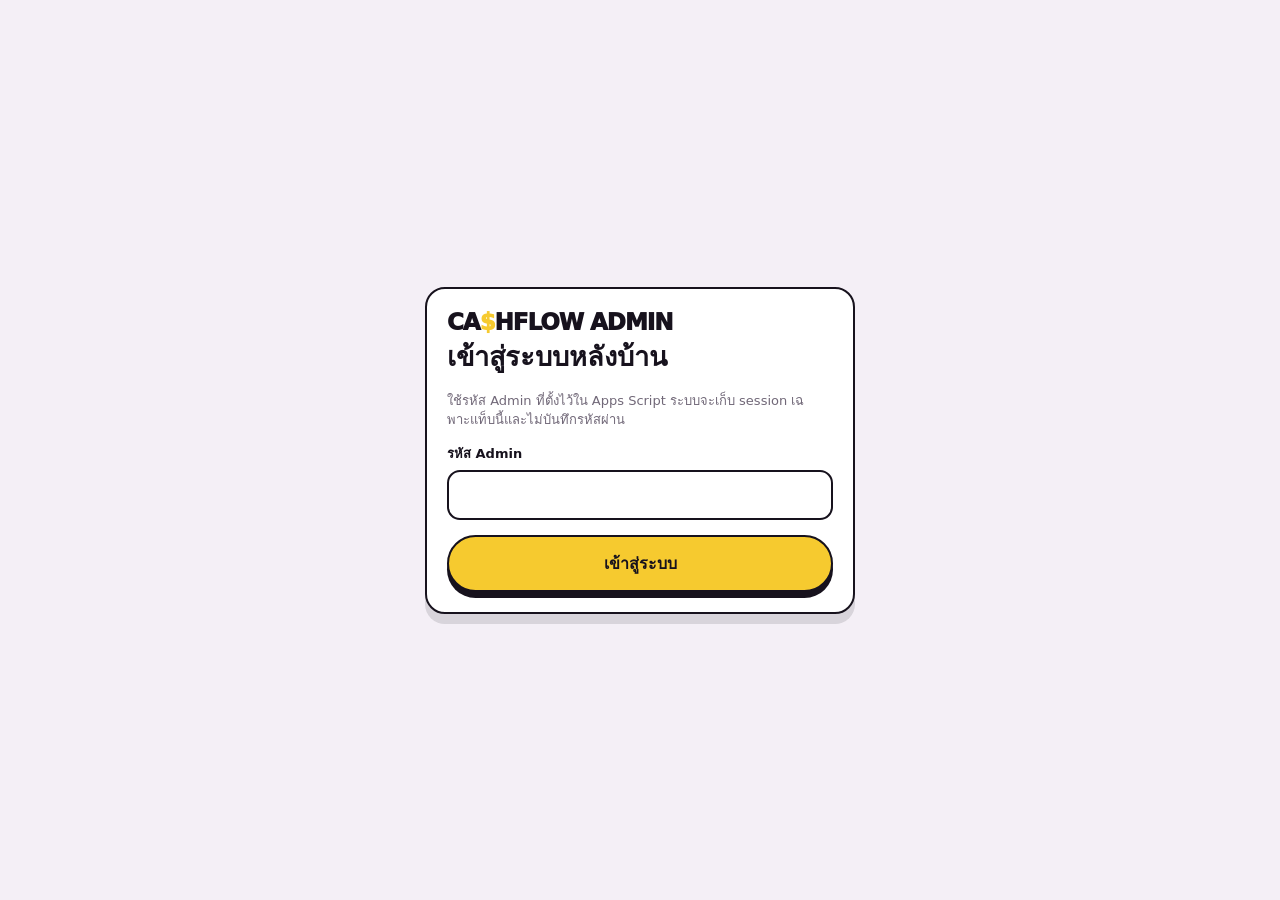
<file: admin/index.html>
<!doctype html>
<html lang="th">
<head>
  <meta charset="utf-8">
  <meta name="viewport" content="width=device-width,initial-scale=1,viewport-fit=cover">
  <meta name="theme-color" content="#17121d">
  <title>CA$HFLOW Meetup — Admin</title>
  <link rel="stylesheet" href="../styles.css">
</head>
<body>
<section id="loginView" class="admin-login">
  <form id="loginForm" class="login-card">
    <div class="brand">CA<span>$</span>HFLOW ADMIN</div>
    <h1>เข้าสู่ระบบหลังบ้าน</h1>
    <p>ใช้รหัส Admin ที่ตั้งไว้ใน Apps Script ระบบจะเก็บ session เฉพาะแท็บนี้และไม่บันทึกรหัสผ่าน</p>
    <div class="field">
      <label for="adminPassword">รหัส Admin</label>
      <input id="adminPassword" type="password" autocomplete="current-password" required>
    </div>
    <div id="loginError" class="notice error hidden" role="alert"></div>
    <button class="primary" type="submit">เข้าสู่ระบบ</button>
  </form>
</section>

<section id="adminView" class="admin-wrap hidden">
  <header class="admin-head">
    <div class="admin-title-row">
      <div class="brand">CA<span>$</span>HFLOW ADMIN</div>
      <div id="syncStatus" class="sync-pill" role="status" aria-live="polite">กำลังเชื่อมต่อ…</div>
    </div>

    <div class="admin-context">
      <div class="context-field">
        <label for="roundSelector">กำลังจัดการรอบ</label>
        <select id="roundSelector" aria-describedby="adminRoundMeta"></select>
      </div>
      <p id="adminRoundMeta">กำลังโหลด…</p>
    </div>

    <nav class="admin-nav" role="tablist" aria-label="เมนูหลังบ้าน">
      <button type="button" id="tabBtnApplicants" class="active" role="tab" aria-selected="true" aria-controls="tab-applicants" data-tab="applicants">ผู้สมัคร</button>
      <button type="button" id="tabBtnRounds" role="tab" aria-selected="false" aria-controls="tab-rounds" data-tab="rounds">รอบกิจกรรม</button>
      <button type="button" id="tabBtnCheckin" role="tab" aria-selected="false" aria-controls="tab-checkin" data-tab="checkin">Check-in</button>
      <button id="logoutBtn" type="button">ออกจากระบบ</button>
    </nav>
  </header>

  <div id="setupBanner" class="setup-banner hidden" role="alert"></div>

  <main class="admin-body">
    <section id="tab-applicants" role="tabpanel" aria-labelledby="tabBtnApplicants">
      <div class="stats">
        <div class="stat"><b id="statTotal">0</b><span>สมัครทั้งหมด</span></div>
        <div class="stat"><b id="statPending">0</b><span>รอตรวจ</span></div>
        <div class="stat"><b id="statApproved">0</b><span>อนุมัติ</span></div>
        <div class="stat"><b id="statWaitlist">0</b><span>สำรอง</span></div>
        <div class="stat"><b id="statChecked">0</b><span>Check-in</span></div>
        <div class="stat"><b id="statCapacity">—</b><span>ที่ว่างอนุมัติ</span></div>
      </div>

      <div class="toolbar">
        <div class="toolbar-field">
          <label for="searchInput">ค้นหาผู้สมัคร</label>
          <input id="searchInput" class="search" placeholder="ชื่อ / เบอร์ / Email / Reference" autocomplete="off">
        </div>
        <button id="refreshBtn" class="secondary" type="button">รีเฟรช</button>
      </div>

      <div class="filters" aria-label="กรองสถานะ">
        <button type="button" class="filter-chip active" data-status="Pending" aria-pressed="true">Pending</button>
        <button type="button" class="filter-chip" data-status="Approved" aria-pressed="false">Approved</button>
        <button type="button" class="filter-chip" data-status="Waitlist" aria-pressed="false">Waitlist</button>
        <button type="button" class="filter-chip" data-status="Rejected" aria-pressed="false">Rejected</button>
        <button type="button" class="filter-chip" data-status="Cancelled" aria-pressed="false">Cancelled</button>
        <button type="button" class="filter-chip" data-status="ALL" aria-pressed="false">ทั้งหมด</button>
      </div>

      <div id="applicantError" class="notice error hidden" role="alert"></div>
      <div id="applicantList" class="applicant-list"></div>
    </section>

    <section id="tab-rounds" class="hidden" role="tabpanel" aria-labelledby="tabBtnRounds">
      <div class="round-grid">
        <div class="round-list">
          <div class="section-head">
            <div>
              <h2>รอบกิจกรรม</h2>
              <p>เลือกรอบเพื่อจัดการ หรือกำหนดรอบ Public ที่หน้า Participant จะเปิดโดยค่าเริ่มต้น</p>
            </div>
            <button id="newRoundBtn" class="secondary" type="button">สร้างรอบใหม่</button>
          </div>
          <div id="roundList"></div>
        </div>

        <form id="roundForm" class="round-form">
          <h2 id="roundFormTitle">สร้างรอบใหม่</h2>
          <input id="roundId" type="hidden">

          <div class="field">
            <label for="roundCode">Round code <span class="req">*</span></label>
            <input id="roundCode" required maxlength="60" placeholder="เช่น cashflow-02">
          </div>

          <div class="field">
            <label for="roundTitle">ชื่อรอบ <span class="req">*</span></label>
            <input id="roundTitle" required maxlength="120">
          </div>

          <div class="field">
            <label for="roundDate">วันที่จริง</label>
            <input id="roundDate" type="date">
            <small>ใช้สำหรับ Add to Calendar; ถ้ายังไม่ยืนยันปีให้เว้นไว้</small>
          </div>

          <div class="field">
            <label for="roundDateLabel">ข้อความวันที่</label>
            <input id="roundDateLabel" placeholder="เช่น 19 กันยายน">
          </div>

          <div class="form-grid-two">
            <div class="field">
              <label for="roundStart">เวลาเริ่ม</label>
              <input id="roundStart" type="time">
            </div>
            <div class="field">
              <label for="roundEnd">เวลาจบ</label>
              <input id="roundEnd" type="time">
            </div>
          </div>

          <div class="field">
            <label for="roundLocation">สถานที่</label>
            <input id="roundLocation">
          </div>

          <div class="field">
            <label for="roundLocationUrl">Google Maps / Location URL</label>
            <input id="roundLocationUrl" type="url">
          </div>

          <div class="field">
            <label for="roundStatus">สถานะรอบ</label>
            <select id="roundStatus">
              <option>Draft</option>
              <option>Open</option>
              <option>Closed</option>
              <option>Completed</option>
              <option>Cancelled</option>
            </select>
          </div>

          <div class="field check-field">
            <label for="capacityEnabled">
              <input id="capacityEnabled" type="checkbox" checked>
              จำกัดจำนวนที่อนุมัติ
            </label>
            <small>เมื่อเต็ม ผู้สมัครใหม่จะเข้า Waitlist อัตโนมัติ</small>
          </div>

          <div id="capacityField" class="field">
            <label for="approvalCapacity">จำนวนสูงสุดที่อนุมัติ</label>
            <input id="approvalCapacity" type="number" min="1" value="30" inputmode="numeric">
          </div>

          <div id="roundError" class="notice error hidden" role="alert"></div>

          <div class="form-actions">
            <button class="primary" type="submit">บันทึกรอบ</button>
            <button id="resetRoundBtn" class="secondary" type="button">ล้างฟอร์ม</button>
          </div>
        </form>
      </div>
    </section>

    <section id="tab-checkin" class="hidden" role="tabpanel" aria-labelledby="tabBtnCheckin">
      <div class="checkin-grid">
        <div class="scan-card">
          <h2>สแกน QR</h2>
          <p class="section-help">กล้องจะสแกนต่อเนื่องอัตโนมัติ และหยุดชั่วคราวหลังพบแต่ละคน</p>
          <div class="scan-box" id="scanBox">
            <span id="scanPlaceholder">พร้อมเปิดกล้อง</span>
            <video id="scannerVideo" class="hidden" playsinline muted></video>
            <canvas id="scannerCanvas" class="hidden" aria-hidden="true"></canvas>
          </div>
          <div id="scanResult" class="scan-result" aria-live="polite"></div>
          <button id="scanBtn" class="primary" type="button">เปิดกล้องสแกน</button>
          <p id="scanHint" class="cta-help">รองรับ BarcodeDetector เมื่อมี และใช้ jsQR เป็น fallback สำหรับ Safari/iPhone</p>
        </div>

        <div class="manual-card">
          <h2>ค้นหา Check-in</h2>
          <div class="field">
            <label for="checkQuery">ชื่อ / เบอร์ / Reference</label>
            <input id="checkQuery" autocomplete="off">
          </div>
          <button id="checkSearchBtn" class="primary" type="button">ค้นหา</button>
          <div id="checkResult" class="check-result" aria-live="polite"></div>
        </div>
      </div>
    </section>
  </main>
</section>

<script src="../assets/jsQR.js" defer></script>
<script src="./admin.js" defer></script>
</body>
</html>
</file>
<file: styles.css>
:root{
  --ink:#17121d;--plum:#321842;--purple:#6b33a0;--yellow:#f6ca2f;--yellow2:#ffe66a;
  --orange:#f2962f;--paper:#fffaf2;--surface:#fff;--canvas:#f4eff6;--muted:#716878;
  --line:#ded5e3;--success:#216b50;--warning:#8a6400;--danger:#a84149;--radius:18px;
}
*{box-sizing:border-box}html{scroll-behavior:smooth}body{margin:0;background:var(--canvas);color:var(--ink);font-family:"Noto Sans Thai","Leelawadee UI",Tahoma,system-ui,sans-serif;-webkit-font-smoothing:antialiased}
button,input,select,textarea{font:inherit}button{cursor:pointer}button:disabled{cursor:not-allowed;opacity:.55}a{color:inherit}:focus-visible{outline:3px solid var(--yellow);outline-offset:3px}
.site{min-height:100vh}.shell{width:min(100%,760px);margin:auto}.topbar{height:64px;display:flex;align-items:center;justify-content:space-between;padding:0 18px;background:var(--ink);color:#fff;position:sticky;top:0;z-index:50}
.brand{font-size:23px;font-weight:950;letter-spacing:-.045em}.brand span{color:var(--yellow)}.tag{font-size:11px;color:#d8cfde;font-weight:800}.hero{position:relative;background:var(--ink);color:#fff;overflow:hidden;padding:26px 18px 0;border-bottom:3px solid var(--ink)}
.hero::before{content:"";position:absolute;inset:0;background:radial-gradient(circle at 18% 18%,rgba(246,202,47,.18) 0 2px,transparent 3px) 0 0/15px 15px;opacity:.22;pointer-events:none}.hero-copy{position:relative;z-index:2}.hero-kicker{display:inline-flex;border:2px solid #fff;border-radius:999px;padding:7px 10px;font-size:11px;font-weight:950;background:var(--plum)}
.hero h1{margin:15px 0 8px;font-size:clamp(52px,13vw,84px);line-height:.86;letter-spacing:-.065em;font-weight:1000;color:var(--yellow);text-shadow:5px 5px 0 var(--purple),9px 9px 0 rgba(0,0,0,.18)}.hero-sub{max-width:520px;font-size:17px;line-height:1.5;font-weight:800;margin:0}.hero-art{position:relative;margin:18px -18px 0;height:320px;overflow:hidden;clip-path:polygon(0 8%,100% 0,100% 100%,0 94%);border-top:3px solid var(--yellow);border-bottom:3px solid var(--yellow)}.hero-art img{width:100%;height:100%;object-fit:cover;display:block}.info-strip{background:var(--paper);padding:15px 18px;border-bottom:2px solid var(--ink)}
.info-grid{display:grid;grid-template-columns:1fr 1fr;gap:10px}.info-cell{background:#fff;border:2px solid var(--ink);border-radius:15px;padding:11px 12px}.info-cell.full{grid-column:1/-1}.info-label{display:block;font-size:11px;color:var(--muted);font-weight:800;margin-bottom:3px}.info-value{font-size:15px;font-weight:950;line-height:1.4}.status-note{margin-top:10px;display:flex;gap:10px;align-items:flex-start;padding:12px 13px;border:2px solid var(--ink);border-radius:15px;background:var(--yellow2)}.status-icon{width:28px;height:28px;flex:0 0 28px;border-radius:50%;display:grid;place-items:center;background:var(--ink);color:var(--yellow);font-weight:950}.status-note strong{display:block;font-size:14px}.status-note p{margin:2px 0 0;font-size:12px;line-height:1.45;color:#4f4732}.content{padding:18px 18px 120px}.card{background:#fff;border:2px solid var(--ink);border-radius:18px;padding:16px}.one-liner{font-size:14px;line-height:1.6;font-weight:700}.sticky-cta{position:fixed;left:50%;transform:translateX(-50%);bottom:0;width:min(100%,760px);z-index:40;padding:12px 18px calc(12px + env(safe-area-inset-bottom));background:linear-gradient(180deg,rgba(244,239,246,0),var(--canvas) 28%,var(--canvas) 100%)}.primary{width:100%;min-height:54px;border:2px solid var(--ink);border-radius:999px;padding:14px 18px;background:var(--yellow);color:var(--ink);font-weight:950;box-shadow:0 6px 0 var(--ink)}.primary:active{transform:translateY(3px);box-shadow:0 3px 0 var(--ink)}.secondary{min-height:44px;border:2px solid var(--ink);border-radius:999px;background:#fff;padding:9px 14px;font-weight:900}.danger{background:#fff1f1;color:var(--danger);border-color:var(--danger)}.cta-help{font-size:11px;text-align:center;color:var(--muted);margin-top:8px}.form-head,.admin-head{background:var(--ink);color:#fff;padding:18px;border-bottom:3px solid var(--yellow)}.form-head h1,.admin-head h1{margin:8px 0 4px;font-size:30px;letter-spacing:-.04em}.form-head p,.admin-head p{margin:0;color:#d7ccdd;font-size:12px}.back-link{display:inline-flex;color:#f0e7f5;text-decoration:none;font-weight:900;font-size:13px}.step-row{display:flex;align-items:center;gap:10px;margin-top:14px}.step-label{font-size:12px;font-weight:900;color:var(--yellow)}.progress{display:flex;gap:6px;flex:1}.progress i{height:5px;background:#4b3b52;border-radius:999px;flex:1}.progress i.on{background:var(--yellow)}.form-body{padding:18px 18px 122px}.step{display:none}.step.active{display:block}.form-title{font-size:19px;font-weight:950;margin:2px 0 16px}.field{display:grid;gap:6px;margin-bottom:15px}.field label{font-size:13px;font-weight:900}.req{color:var(--danger)}.field input,.field select,.field textarea{width:100%;min-height:50px;border:2px solid var(--ink);border-radius:13px;background:#fff;padding:12px 13px;color:var(--ink);outline:none}.field textarea{min-height:110px;resize:vertical}.field small{font-size:11px;color:var(--muted);line-height:1.45}.field .error{display:none;color:var(--danger);font-size:11px;font-weight:800}.field.invalid input,.field.invalid select{border-color:var(--danger);background:#fff5f5}.field.invalid .error{display:block}.radio-grid{display:grid;gap:9px}.radio-card{display:flex;gap:11px;align-items:center;min-height:52px;border:2px solid var(--ink);border-radius:14px;background:#fff;padding:11px 12px;font-size:13px;font-weight:800}.radio-card:has(input:checked){background:var(--yellow2);box-shadow:inset 0 0 0 2px var(--yellow)}.radio-card input{width:20px;height:20px;accent-color:var(--purple)}.pending-state{text-align:center;padding:45px 8px 20px}.pending-mark{width:76px;height:76px;margin:0 auto 16px;border-radius:50%;display:grid;place-items:center;background:var(--yellow2);border:3px solid var(--ink);font-size:32px}.pending-state h2{font-size:25px;margin:0 0 8px}.pending-state p{margin:0;color:var(--muted);font-size:14px;line-height:1.55}.pending-badge{display:inline-flex;margin-top:18px;padding:8px 11px;border-radius:999px;background:#f2e8fa;color:var(--purple);font-weight:950;font-size:12px;border:1px solid #d8c5e7}.notice{margin:12px 0;padding:12px 13px;border:2px solid var(--ink);border-radius:14px;background:#fff}.notice.error{background:#fff1f1;border-color:var(--danger);color:#7d2e34}.notice.success{background:#e5f5ee;border-color:var(--success);color:#17513e}.hidden{display:none!important}
.admin-login{min-height:100vh;display:grid;place-items:center;padding:22px}.login-card{width:min(100%,430px);background:#fff;border:2px solid var(--ink);border-radius:20px;padding:20px;box-shadow:0 10px 0 rgba(23,18,29,.12)}.login-card h1{margin:0 0 6px;font-size:27px}.login-card p{color:var(--muted);font-size:13px;line-height:1.5}.admin-wrap{width:min(100%,1080px);margin:auto;min-height:100vh;background:var(--canvas)}.admin-nav{display:flex;gap:8px;overflow:auto;margin-top:14px}.admin-nav button{flex:0 0 auto;min-height:42px;border:1px solid rgba(255,255,255,.18);border-radius:999px;padding:8px 13px;background:transparent;color:#fff;font-weight:900}.admin-nav button.active{background:var(--yellow);color:var(--ink);border-color:var(--yellow)}.admin-body{padding:16px}.stats{display:grid;grid-template-columns:repeat(4,1fr);gap:9px}.stat{background:#fff;border:2px solid var(--ink);border-radius:15px;padding:12px}.stat b{font-size:26px;display:block}.stat span{font-size:11px;color:var(--muted);font-weight:800}.toolbar{display:grid;grid-template-columns:1fr auto;gap:9px;margin:14px 0 10px}.search{min-height:46px;border:2px solid var(--ink);border-radius:999px;padding:10px 14px;background:#fff}.filters{display:flex;gap:7px;overflow-x:auto;margin-bottom:11px}.filter-chip{flex:0 0 auto;border:1px solid #cdbfd4;border-radius:999px;padding:7px 10px;background:#fff;color:#574f5b;font-size:11px;font-weight:900}.filter-chip.active{background:var(--ink);color:#fff;border-color:var(--ink)}.applicant-list{display:grid;gap:10px}.applicant{background:#fff;border:2px solid var(--ink);border-radius:16px;padding:14px}.applicant-top{display:flex;justify-content:space-between;gap:12px}.applicant h3{font-size:16px;margin:0}.applicant p{font-size:12px;color:var(--muted);margin:4px 0 0}.badge{padding:5px 8px;border-radius:999px;font-size:10px;font-weight:950;white-space:nowrap;height:max-content}.badge.Pending{background:#fff0b4;color:#725400}.badge.Approved{background:#dbf1e8;color:var(--success)}.badge.Waitlist{background:#eee2f7;color:var(--purple)}.badge.Rejected{background:#f7dddd;color:var(--danger)}.answer{margin:10px 0;padding:9px 10px;border-radius:11px;background:#faf6fc;font-size:12px;color:#504657}.admin-actions{display:flex;gap:7px;flex-wrap:wrap}.approve{border:2px solid var(--ink);border-radius:999px;background:var(--yellow);padding:10px 14px;font-size:11px;font-weight:950}.round-grid{display:grid;grid-template-columns:1fr 1fr;gap:12px}.round-list,.round-form{background:#fff;border:2px solid var(--ink);border-radius:18px;padding:15px}.round-item{padding:11px 0;border-bottom:1px solid var(--line)}.round-item:last-child{border-bottom:0}.round-item button{margin-top:7px}.checkin-grid{display:grid;grid-template-columns:1.1fr .9fr;gap:12px}.scan-card,.manual-card{background:#fff;border:2px solid var(--ink);border-radius:18px;padding:16px}.scan-box{height:260px;border:3px dashed var(--purple);border-radius:16px;display:grid;place-items:center;background:#1e1426;color:#fff;overflow:hidden}.scan-box video{width:100%;height:100%;object-fit:cover}.check-result{margin-top:12px}.setup-banner{margin:12px 18px;padding:12px 14px;border:2px solid var(--danger);border-radius:14px;background:#fff1f1;color:#7d2e34;font-size:13px;line-height:1.5}
@media(max-width:720px){.shell,.sticky-cta{width:100%}.hero-art{height:285px}.stats{grid-template-columns:repeat(2,1fr)}.round-grid,.checkin-grid{grid-template-columns:1fr}.admin-body{padding:12px}.round-list,.round-form{padding:13px}}


/* Impeccable UX/QC additions */
.sr-only{position:absolute!important;width:1px!important;height:1px!important;padding:0!important;margin:-1px!important;overflow:hidden!important;clip:rect(0,0,0,0)!important;white-space:nowrap!important;border:0!important}
.text-button{min-height:44px;border:0;background:transparent;color:var(--purple);font-weight:900;padding:8px 12px;text-decoration:underline;text-underline-offset:3px}
.text-button.inline{min-height:36px;padding:4px 6px;font-size:12px}
.sticky-cta .text-button{display:block;margin:5px auto 0;color:#5d4e64}
.action-row{display:flex;gap:10px;align-items:stretch}.action-row .primary{flex:1}.action-row .secondary{flex:0 0 auto;min-width:104px}
.optional{font-size:11px;color:var(--muted);font-weight:700}.fieldset-reset{border:0;padding:0;margin:0 0 15px}.fieldset-reset legend{font-size:13px;font-weight:900;margin-bottom:8px}
.notice.warning{background:#fff8d9;border-color:#9a7310;color:#624a0a}.notice.compact{margin:8px 0 15px;font-size:12px;line-height:1.5}
.review-card{margin-top:20px;background:#fff;border:2px solid var(--ink);border-radius:16px;padding:14px}.review-head{display:flex;align-items:center;justify-content:space-between;gap:10px}.review-head h2{font-size:16px;margin:0}.review-summary{margin-top:8px}.review-row{display:grid;grid-template-columns:110px 1fr;gap:10px;padding:9px 0;border-top:1px solid var(--line);font-size:12px}.review-row:first-child{border-top:0}.review-row span{color:var(--muted)}.review-row strong{text-align:right;overflow-wrap:anywhere}
.privacy-note{font-size:10px;line-height:1.55;color:var(--muted);margin:18px 0 0}
.status-form{padding-bottom:40px}.status-result{margin-bottom:14px}.status-card{border:2px solid var(--ink);border-radius:18px;background:#fff;padding:18px}.status-card h2{margin:5px 0 6px;font-size:25px}.status-card p{margin:0;color:var(--muted);line-height:1.6}.status-eyebrow{font-size:10px;font-weight:950;letter-spacing:.8px;color:var(--purple)}.status-reference{margin-top:16px;background:var(--paper);border:1px solid var(--line);border-radius:12px;padding:11px;font-size:12px}.status-meta,.status-help{margin-top:10px;font-size:11px;color:var(--muted)}.status-Aproved,.status-Approved{border-color:var(--success)}.status-Waitlist{border-color:var(--purple)}.status-Rejected,.status-Cancelled{border-color:var(--danger)}.status-actions{display:grid;gap:9px;margin-top:12px}

.admin-head{position:sticky;top:0;z-index:60}.admin-title-row{display:flex;justify-content:space-between;gap:12px;align-items:center}.sync-pill{font-size:11px;font-weight:900;padding:6px 9px;border-radius:999px;background:#403247;color:#eee;white-space:nowrap}.sync-pill.ok{background:#164f3c;color:#e9fff6}.sync-pill.syncing{background:#665013;color:#fff5c7}.sync-pill.stale{background:#5f4c68;color:#fff}.sync-pill.error{background:#762f36;color:#fff}
.admin-context{display:grid;grid-template-columns:minmax(220px,360px) 1fr;gap:12px;align-items:end;margin-top:12px}.context-field{display:grid;gap:5px}.context-field label{font-size:10px;font-weight:900;color:#d9cedf}.context-field select{min-height:42px;border:1px solid rgba(255,255,255,.28);border-radius:12px;padding:8px 11px;background:#fff;color:var(--ink);font-weight:800}.admin-context #adminRoundMeta{align-self:center}
.stats{grid-template-columns:repeat(6,1fr)}.stat{min-width:0}.stat b{font-size:24px;line-height:1.1}.stat span{font-size:11px}
.toolbar{align-items:end}.toolbar-field{display:grid;gap:5px}.toolbar-field label{font-size:11px;font-weight:900;color:var(--muted)}.filter-chip{min-height:40px;font-size:12px;padding:8px 12px}
.badge{font-size:11px;padding:6px 9px}.badge.Cancelled{background:#eee9ef;color:#625769}.nickname{font-weight:800;color:var(--muted)}.reference-line{font-size:11px!important}
.meta-row{display:flex;gap:6px;flex-wrap:wrap;margin:10px 0}.meta-chip{display:inline-flex;align-items:center;min-height:28px;border-radius:999px;padding:5px 9px;font-size:10px;font-weight:900;border:1px solid transparent}.meta-chip.success{background:#e5f5ee;color:#17513e;border-color:#b9ddcf}.meta-chip.warning{background:#fff4c9;color:#725400;border-color:#ead88e}.meta-chip.danger,.meta-chip.duplicate{background:#fff1f1;color:#7d2e34;border-color:#e4b9bd}.meta-chip.neutral{background:#f0eaf3;color:#5c4e62;border-color:#d9cedf}
.locked-note{width:100%;border:1px solid var(--line);background:#f4f0f5;border-radius:11px;padding:9px 10px;font-size:11px;color:var(--muted);font-weight:800}.admin-actions button,.approve{min-height:44px;font-size:12px}
.section-head{display:flex;justify-content:space-between;gap:12px;align-items:flex-start}.section-head h2{margin:0}.section-head p,.section-help{font-size:11px;line-height:1.5;color:var(--muted);margin:4px 0 12px}.round-item{padding:13px 0}.round-item.working{background:#fff9dc;margin:0 -8px;padding:13px 8px;border-radius:12px}.round-item-head{display:flex;justify-content:space-between;gap:10px}.round-item-head>div:first-child{min-width:0}.round-item-head strong{font-size:14px}.round-item-head div{font-size:11px;color:var(--muted);line-height:1.5}.round-badges{display:flex;gap:5px;align-items:flex-start;flex-wrap:wrap;justify-content:flex-end}.round-actions{display:flex;gap:7px;flex-wrap:wrap;margin-top:9px}
.round-form{scroll-margin-top:190px}
.form-grid-two{display:grid;grid-template-columns:1fr 1fr;gap:10px}.check-field label{display:flex;align-items:center;gap:9px}.check-field input{width:20px!important;min-height:20px!important}.field.disabled{opacity:.5}.form-actions{display:flex;gap:9px}.form-actions .primary{flex:1}.form-actions .secondary{flex:0 0 auto}
.scan-card #scanBtn{margin-top:12px}.scan-result{min-height:1px;margin-top:10px}.danger-action{background:#fff1f1!important;color:var(--danger)!important;border-color:var(--danger)!important;box-shadow:0 5px 0 var(--danger)!important}.compact-card{margin-top:9px}.align-left{text-align:left;margin:0}.setup-banner{position:relative}
.field input:disabled,.field select:disabled{background:#eee9ef;color:#777;cursor:not-allowed}
.field input[aria-invalid="true"],.field select[aria-invalid="true"]{border-color:var(--danger);background:#fff5f5}

@media(max-width:900px){
  .stats{grid-template-columns:repeat(3,1fr)}
}
@media(max-width:720px){
  .hero-art{height:245px}
  .admin-context{grid-template-columns:1fr;gap:7px}
  .admin-title-row{align-items:flex-start}.sync-pill{font-size:10px}
  .stats{grid-template-columns:repeat(2,1fr)}
  .section-head{display:grid}.section-head .secondary{justify-self:start}
  .round-item-head{display:grid}.round-badges{justify-content:flex-start}
  .form-grid-two{grid-template-columns:1fr}
  .review-row{grid-template-columns:94px 1fr}
  .applicant-top{display:grid}.applicant-top>.badge{justify-self:start}
}
@media(max-width:420px){
  .hero h1{font-size:50px}.hero-sub{font-size:15px}.hero-art{height:220px}
  .action-row{display:grid;grid-template-columns:1fr 1.7fr}.action-row .secondary{min-width:0}
  .stats{gap:7px}.stat{padding:10px}.stat b{font-size:21px}
}
@media(prefers-reduced-motion:reduce){
  html{scroll-behavior:auto}
  *,*::before,*::after{scroll-behavior:auto!important;animation-duration:.01ms!important;animation-iteration-count:1!important;transition-duration:.01ms!important}
}


/* Participant UX/UI refinement — 2026-09-18 */
:root{--focus:#4f8ff7;--participant-cta-space:154px}
:focus-visible{outline:3px solid var(--focus);outline-offset:3px}
.event-tag{display:inline-flex;align-items:center;min-height:28px;padding:5px 9px;border:1px solid rgba(255,255,255,.28);border-radius:999px;color:#fff;background:#403247;letter-spacing:.04em}
.hero-meta{display:flex;align-items:center;gap:8px;flex-wrap:wrap;margin-top:14px}
.hero-seat-badge{display:inline-flex;align-items:center;min-height:34px;padding:7px 11px;border-radius:999px;background:var(--yellow);color:var(--ink);border:2px solid var(--ink);font-size:12px;font-weight:950;box-shadow:3px 3px 0 var(--purple)}
.hero-meta-note{font-size:12px;font-weight:800;color:#e8deec}
.status-note{background:#f6effa;border:1px solid #d8c5e7;border-radius:16px}
.status-icon{background:var(--purple);color:#fff}
.status-copy{min-width:0;flex:1}.status-note p{font-size:12px;color:#5d5163}
.process-steps{display:flex;align-items:center;gap:7px;flex-wrap:wrap;margin-top:9px;font-size:11px;font-weight:900;color:#5f376f}
.process-steps span{padding:4px 7px;border-radius:999px;background:#fff;border:1px solid #d8c5e7}.process-steps i{font-style:normal;color:#9679a2}
.content{padding-bottom:calc(var(--participant-cta-space) + env(safe-area-inset-bottom))}
.sticky-cta{padding:11px 18px calc(12px + env(safe-area-inset-bottom));background:rgba(244,239,246,.94);border-top:1px solid rgba(113,104,120,.18);backdrop-filter:blur(14px);-webkit-backdrop-filter:blur(14px)}
.primary{transition:transform .14s ease,box-shadow .14s ease,background-color .14s ease}
.form-body{padding-bottom:calc(var(--participant-cta-space) + env(safe-area-inset-bottom))}
.back-link{appearance:none;-webkit-appearance:none;min-height:44px;display:inline-flex;align-items:center;border:0;background:transparent;color:#f0e7f5;padding:4px 0;margin:0;font-weight:900;font-size:13px;text-align:left}
.field small,.field .error,.cta-help,.privacy-note,.status-meta,.status-help{font-size:12px}
.privacy-note{line-height:1.6}
.field input,.field select,.field textarea{scroll-margin-top:112px}
.text-button.inline{min-height:44px;padding:8px 6px}
.review-card{margin:0 0 16px;padding:16px;border-width:1px;box-shadow:0 6px 0 rgba(23,18,29,.06)}
.review-head{align-items:flex-start}.review-head h2{font-size:18px;margin:2px 0 0}.review-kicker{display:block;font-size:10px;font-weight:950;letter-spacing:.05em;text-transform:uppercase;color:var(--purple)}
.review-row{font-size:13px;padding:10px 0}.review-row span{color:#615869}
.optional-panel{margin-top:12px;border:1px solid var(--line);border-radius:16px;background:#fff;overflow:hidden}
.optional-panel summary{min-height:52px;display:flex;align-items:center;justify-content:space-between;gap:12px;padding:13px 14px;cursor:pointer;font-size:13px;font-weight:900;list-style:none}
.optional-panel summary::-webkit-details-marker{display:none}.optional-panel summary::after{content:"＋";font-size:18px;color:var(--purple);font-weight:900}
.optional-panel[open] summary::after{content:"−"}.optional-panel summary small{margin-left:auto;color:var(--muted);font-size:11px;font-weight:800}
.optional-panel-body{padding:2px 14px 14px;border-top:1px solid var(--line)}
.optional-panel-body .fieldset-reset{margin-top:14px}
.flow-mode .topbar{display:none}
.flow-mode .form-head{padding:10px 18px 13px;position:sticky;top:0;z-index:35}
.flow-mode .form-head h1{font-size:25px;margin:2px 0}.flow-mode .form-head p{font-size:12px}
.flow-mode .step-row{margin-top:9px}.flow-mode .progress i{height:4px}
.notice.error:focus{outline:3px solid var(--focus);outline-offset:3px}
@media(max-width:420px){
  :root{--participant-cta-space:148px}
  .hero{padding-top:20px}.hero h1{font-size:46px;margin-top:12px}.hero-sub{font-size:15px;line-height:1.45}
  .hero-art{height:188px;margin-top:15px}
  .hero-meta{margin-top:11px}.hero-seat-badge{font-size:11px}.hero-meta-note{font-size:11px}
  .info-strip{padding:13px 14px}.content{padding-left:14px;padding-right:14px}
  .sticky-cta{padding-left:14px;padding-right:14px}
  .form-body{padding-left:14px;padding-right:14px}
  .review-row{grid-template-columns:86px 1fr}
}
@media(prefers-reduced-motion:reduce){
  .primary{transition:none}
}


/* Cashflow participant hotfix — 2026-09-19 */
.hero-art{
  height:auto!important;
  aspect-ratio:16/9;
  margin:16px -18px 0;
  clip-path:none!important;
  border-top:2px solid var(--yellow);
  border-bottom:2px solid var(--ink);
  background:var(--ink);
}
.hero-art img{
  width:100%;
  height:100%;
  object-fit:cover;
  object-position:center center;
  display:block;
}
.info-strip{padding-top:14px}
.info-grid{gap:10px}
.info-cell{
  border:1.5px solid var(--ink);
  border-radius:16px;
  padding:12px 13px;
  min-width:0;
}
.info-label{font-size:11px;margin-bottom:4px}
.info-value{font-size:17px;line-height:1.32;overflow-wrap:anywhere}
.info-cell.full .info-value{font-size:16px}
.map-link{
  display:block;
  width:max-content;
  max-width:100%;
  margin-top:5px;
  color:var(--purple);
  font-size:12px;
  line-height:1.3;
  font-weight:900;
  text-decoration:underline;
  text-underline-offset:3px;
}
.back-link{
  appearance:none!important;
  -webkit-appearance:none!important;
  min-height:44px!important;
  display:inline-flex!important;
  align-items:center;
  border:1px solid rgba(255,255,255,.32)!important;
  border-radius:999px!important;
  background:rgba(255,255,255,.10)!important;
  color:#fff!important;
  padding:7px 12px!important;
  margin:0 0 3px!important;
  font-size:13px!important;
  font-weight:900!important;
  line-height:1!important;
  text-decoration:none!important;
  box-shadow:none!important;
}
.back-link:active{background:rgba(255,255,255,.18)!important;transform:translateY(1px)}
.pending-state{max-width:560px;margin:0 auto;padding-top:34px}
.pending-state + .privacy-note{max-width:560px;margin-left:auto;margin-right:auto}
#pendingState.active~.privacy-note{text-align:center}
@media(max-width:420px){
  .hero-art{aspect-ratio:16/9;height:auto!important;margin-top:14px}
  .info-value{font-size:16px}
  .info-cell.full .info-value{font-size:15px}
  .back-link{min-height:42px!important;padding:7px 11px!important}
}


/* Cashflow participant mobile render fix — 2026-09-19 v2 */
#eventView{padding-bottom:0}
#eventView>.hero,
#eventView>.info-strip,
#eventView>.content{margin-top:0;margin-bottom:0}
.hero{padding-bottom:0;border-bottom:0}
.hero-art{
  width:auto;
  height:auto!important;
  aspect-ratio:16/9;
  margin:14px -18px 0!important;
  clip-path:none!important;
  overflow:hidden;
  border-top:2px solid var(--yellow);
  border-bottom:0;
  background:#25152f;
}
.hero-art img{
  width:100%;
  height:100%;
  display:block;
  object-fit:cover;
  object-position:center;
  transform:translateZ(0);
}
.info-strip{
  position:relative;
  z-index:1;
  margin:0!important;
  padding-top:14px;
}
@media(max-width:420px){
  .hero-art{
    aspect-ratio:16/9;
    margin-top:12px!important;
  }
  .hero-art img{object-position:center}
}
</file>
